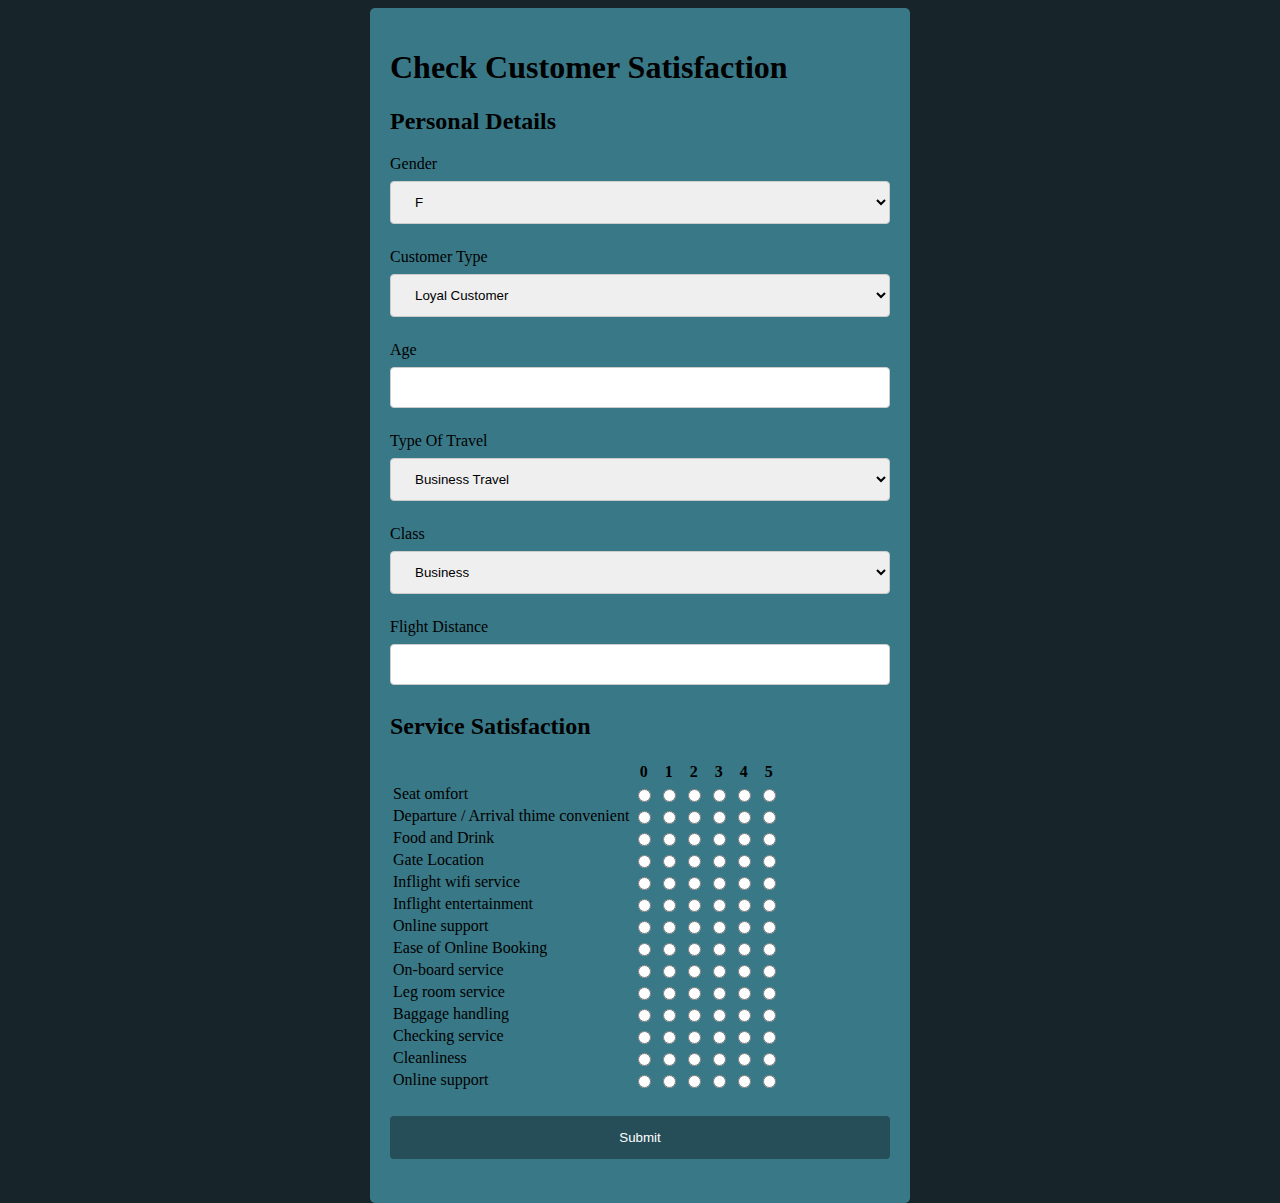
<file: Classification/client_app/templates/index.html>
<html>
<style>
  input[type=text],
  select {
    width: 100%;
    padding: 12px 20px;
    margin: 8px 0;
    display: inline-block;
    border: 1px solid #ccc;
    border-radius: 4px;
    box-sizing: border-box;
  }

  input[type=submit] {
    width: 100%;
    background-color: #254E58;
    color: white;
    padding: 14px 20px;
    margin: 8px 0;
    border: none;
    border-radius: 4px;
    cursor: pointer;
  }

  input[type=submit]:hover {
    background-color: #17252A;
  }

  .maindiv {
    border-radius: 5px;
    background-color: #397887;
    padding: 20px;
    width: 500px;
    position: absolute;
    align-items: center;


  }
.container {
  display: flex;
  justify-content: center;
}


  body{
		background-color:rgb(23, 37, 42);
		}
</style>

<head>



</head>

<body>

  
  <div class="container">
    <div class="maindiv">
      <h1>Check Customer Satisfaction</h1>
      <form class="myForm" action="/result" method="POST">


        <h2>Personal Details</h2>
        <p>
          <label>Gender
            <select id="gender" name="gender">
              <option value="2">F</option>
              <option value="1">M</option>
            </select>
          </label>
        </p>

        <p>
          <label>Customer Type
            <select id="Ctype" name="Ctype">
              <option value="0">Loyal Customer</option>
              <option value="1">Disloyal Customer</option>
            </select>
          </label>
        </p>

        <p>
          <label>Age
            <input type="text" name="age" value="">
          </label>
        </p>

        <p>
          <label>Type Of Travel
            <select id="Ttype" name="Ttype">
              <option value="1">Business Travel</option>
              <option value="2">Personal Travel</option>
            </select>
          </label>
        </p>

        <p>
          <label>Class
            <select id="Class" name="Class">
              <option value="1">Business </option>
              <option value="2">Eco </option>
              <option value="3">Eco Plus </option>
            </select>
          </label>
        </p>

        <p>
          <label>Flight Distance
            <input type="text" name="Flight_Distance" value="">
          </label>
        </p>
        <h2>Service Satisfaction</h2>
        <table>
          <tr>
            <th class="first-col"></th>
            <th>0</th>
            <th>1</th>
            <th>2</th>
            <th>3</th>
            <th>4</th>
            <th>5</th>
          </tr>
          <tr>
            <td class="first-col">Seat omfort</td>
            <td><input type="radio" value="0" name="rate" /></td>
            <td><input type="radio" value="1" name="rate" /></td>
            <td><input type="radio" value="2" name="rate" /></td>
            <td><input type="radio" value="3" name="rate" /></td>
            <td><input type="radio" value="4" name="rate" /></td>
            <td><input type="radio" value="5" name="rate" /></td>
          </tr>
          <tr>
            <td class="first-col">Departure / Arrival thime convenient</td>
            <td><input type="radio" value="0" name="satisfied" /></td>
            <td><input type="radio" value="1" name="satisfied" /></td>
            <td><input type="radio" value="2" name="satisfied" /></td>
            <td><input type="radio" value="3" name="satisfied" /></td>
            <td><input type="radio" value="4" name="satisfied" /></td>
            <td><input type="radio" value="5" name="satisfied" /></td>
          </tr>
          <tr>
            <td class="first-col">Food and Drink</td>
            <td><input type="radio" value="0" name="prices" /></td>
            <td><input type="radio" value="1" name="prices" /></td>
            <td><input type="radio" value="2" name="prices" /></td>
            <td><input type="radio" value="3" name="prices" /></td>
            <td><input type="radio" value="4" name="prices" /></td>
            <td><input type="radio" value="5" name="prices" /></td>
          </tr>
          <tr>
            <td class="first-col">Gate Location</td>
            <td><input type="radio" value="0" name="timeliness" /></td>
            <td><input type="radio" value="1" name="timeliness" /></td>
            <td><input type="radio" value="2" name="timeliness" /></td>
            <td><input type="radio" value="3" name="timeliness" /></td>
            <td><input type="radio" value="4" name="timeliness" /></td>
            <td><input type="radio" value="5" name="timeliness" /></td>
          </tr>
          <tr>
            <td class="first-col">Inflight wifi service</td>
            <td><input type="radio" value="0" name="name" /></td>
            <td><input type="radio" value="1" name="name" /></td>
            <td><input type="radio" value="2" name="name" /></td>
            <td><input type="radio" value="3" name="name" /></td>
            <td><input type="radio" value="4" name="name" /></td>
            <td><input type="radio" value="5" name="name" /></td>
          </tr>
          <tr>
            <td class="first-col">Inflight entertainment</td>
            <td><input type="radio" value="0" name="recommend" /></td>
            <td><input type="radio" value="1" name="recommend" /></td>
            <td><input type="radio" value="2" name="recommend" /></td>
            <td><input type="radio" value="3" name="recommend" /></td>
            <td><input type="radio" value="4" name="recommend" /></td>
            <td><input type="radio" value="5" name="recommend" /></td>
          </tr>
          <tr>
            <td class="first-col">Online support</td>
            <td><input type="radio" value="0" name="rate2" /></td>
            <td><input type="radio" value="1" name="rate2" /></td>
            <td><input type="radio" value="2" name="rate2" /></td>
            <td><input type="radio" value="3" name="rate2" /></td>
            <td><input type="radio" value="4" name="rate2" /></td>
            <td><input type="radio" value="5" name="rate2" /></td>
          </tr>
          <tr>
            <td class="first-col">Ease of Online Booking</td>
            <td><input type="radio" value="0" name="satisfied2" /></td>
            <td><input type="radio" value="1" name="satisfied2" /></td>
            <td><input type="radio" value="2" name="satisfied2" /></td>
            <td><input type="radio" value="3" name="satisfied2" /></td>
            <td><input type="radio" value="4" name="satisfied2" /></td>
            <td><input type="radio" value="5" name="satisfied2" /></td>
          </tr>
          <tr>
            <td class="first-col">On-board service</td>
            <td><input type="radio" value="0" name="prices2" /></td>
            <td><input type="radio" value="1" name="prices2" /></td>
            <td><input type="radio" value="2" name="prices2" /></td>
            <td><input type="radio" value="3" name="prices2" /></td>
            <td><input type="radio" value="4" name="prices2" /></td>
            <td><input type="radio" value="5" name="prices2" /></td>
          </tr>
          <tr>
            <td class="first-col">Leg room service</td>
            <td><input type="radio" value="0" name="timeliness2" /></td>
            <td><input type="radio" value="1" name="timeliness2" /></td>
            <td><input type="radio" value="2" name="timeliness2" /></td>
            <td><input type="radio" value="3" name="timeliness2" /></td>
            <td><input type="radio" value="4" name="timeliness2" /></td>
            <td><input type="radio" value="5" name="timeliness2" /></td>
          </tr>
          <tr>
            <td class="first-col">Baggage handling</td>
            <td><input type="radio" value="0" name="name2" /></td>
            <td><input type="radio" value="1" name="name2" /></td>
            <td><input type="radio" value="2" name="name2" /></td>
            <td><input type="radio" value="3" name="name2" /></td>
            <td><input type="radio" value="4" name="name2" /></td>
            <td><input type="radio" value="5" name="name2" /></td>
          </tr>
          <tr>
            <td class="first-col">Checking service</td>
            <td><input type="radio" value="0" name="recommend2" /></td>
            <td><input type="radio" value="1" name="recommend2" /></td>
            <td><input type="radio" value="2" name="recommend2" /></td>
            <td><input type="radio" value="3" name="recommend2" /></td>
            <td><input type="radio" value="4" name="recommend2" /></td>
            <td><input type="radio" value="5" name="recommend2" /></td>
          </tr>
          <tr>
            <td class="first-col">Cleanliness</td>
            <td><input type="radio" value="0" name="name3" /></td>
            <td><input type="radio" value="1" name="name3" /></td>
            <td><input type="radio" value="2" name="name3" /></td>
            <td><input type="radio" value="3" name="name3" /></td>
            <td><input type="radio" value="4" name="name3" /></td>
            <td><input type="radio" value="5" name="name3" /></td>
          </tr>
          <tr>
            <td class="first-col">Online support</td>
            <td><input type="radio" value="0" name="recommend3" /></td>
            <td><input type="radio" value="1" name="recommend3" /></td>
            <td><input type="radio" value="2" name="recommend3" /></td>
            <td><input type="radio" value="3" name="recommend3" /></td>
            <td><input type="radio" value="4" name="recommend3" /></td>
            <td><input type="radio" value="5" name="recommend3" /></td>
          </tr>
        </table>

        <p><input type="submit" value="Submit"></p>


      </form>
    </div>
  </div>
  
</body>

</html>
</file>
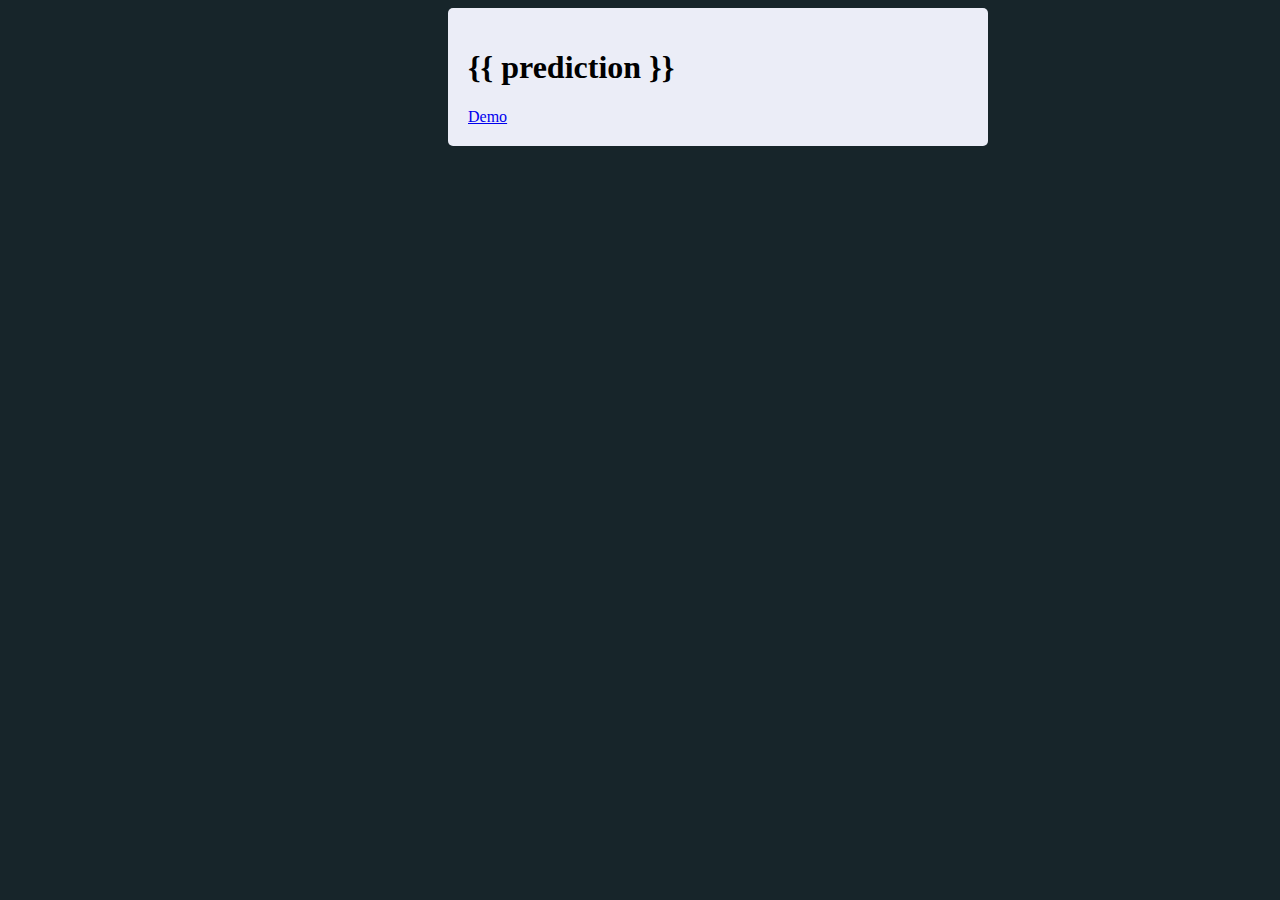
<file: Classification/client_app/templates/result.html>
<!doctype html>
<html>
<style>
    body {
        background-color: rgb(23, 37, 42);
    }

    div {
        left: 35%;
        border-radius: 5px;
        background-color: #ebedf7;
        padding: 20px;
        width: 500px;
        position: absolute;
        align-items: center;
    }
</style>

<body>
    <div>
        <h1> {{ prediction }}</h1>
        <a href="http://127.0.0.2:8050/classification">Demo</a>
    </div>
</body>

</html>
</file>
